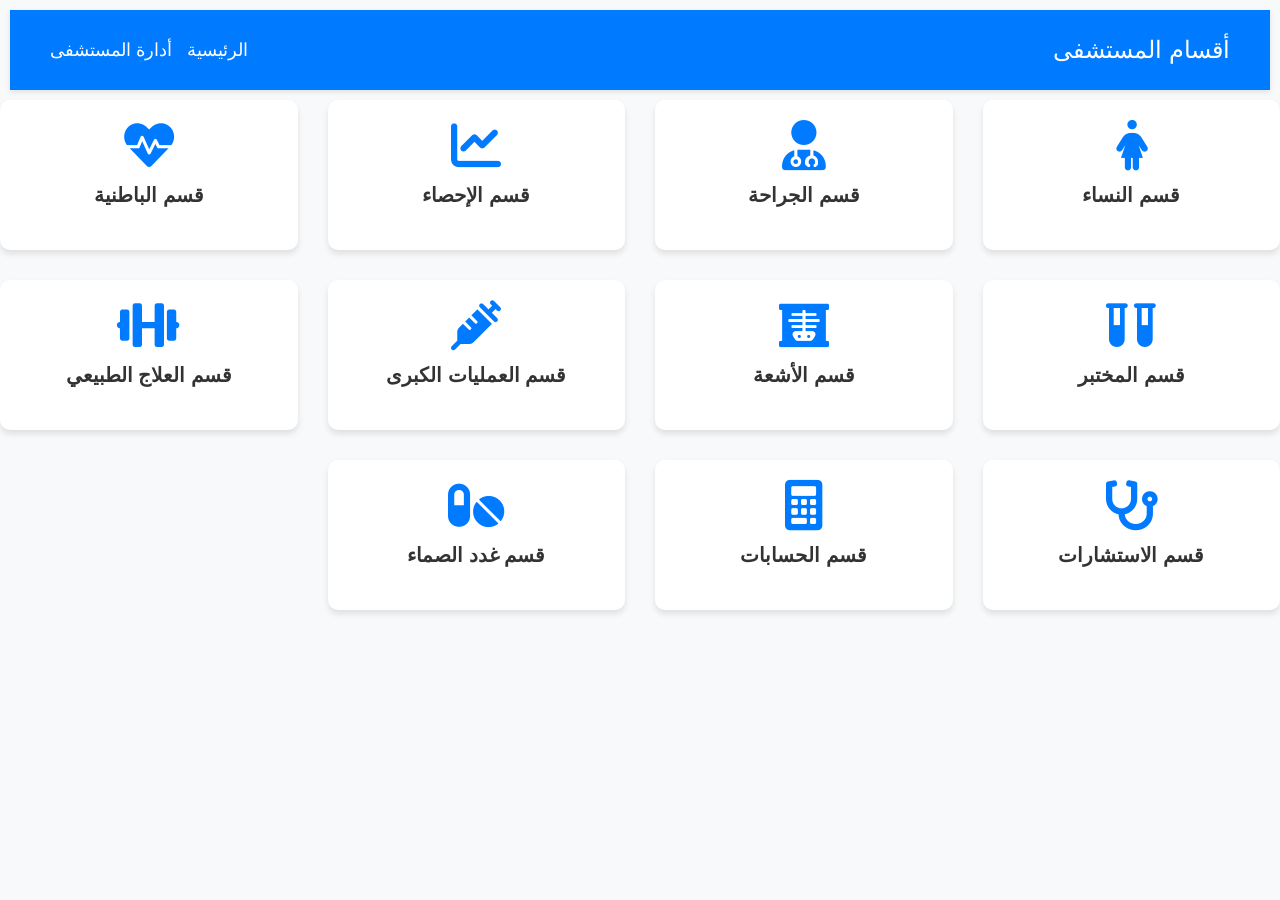
<file: hospital-departments/index.html>
<!DOCTYPE html>
<html lang="ar">
  <head>
    <meta charset="UTF-8" />
    <meta name="viewport" content="width=device-width, initial-scale=1.0" />
    <title>أقسام المستشفى</title>
    <link rel="stylesheet" href="styles.css" />
    <link
      rel="stylesheet"
      href="https://cdnjs.cloudflare.com/ajax/libs/font-awesome/6.0.0-beta3/css/all.min.css"
    />
  </head>
  <body>
    <nav class="navbar">
      <div class="container">
        <a class="navbar-brand" href="">أقسام المستشفى</a>
        <div class="navbar-nav">
          <a class="nav-link" href="">الرئيسية</a>
          <a class="nav-link" href="">أدارة المستشفى</a>
        </div>
      </div>
    </nav>
    
<!---
    <div class="container mt-5">
      <h2 class="text-center mb-5">أقسام المستشفى</h2>-->
      <div class="department-grid"> <!--شكل المربعات-->
        <!-- قسم النساء -->
        <div class="department-card">
          <a href="womens-section/index.html">
            <i class="fas fa-female"></i>
            <h3>قسم النساء</h3>
          </a>
        </div>

        <!-- قسم الجراحة -->
        <div class="department-card">
          <a href="department-details.html?department=surgery">
            <i class="fas fa-user-md"></i>
            <h3>قسم الجراحة</h3>
          </a>
        </div>

        <!-- قسم الإحصاء -->
        <div class="department-card">
          <a href="department-details.html?department=statistics">
            <i class="fas fa-chart-line"></i>
            <h3>قسم الإحصاء</h3>
          </a>
        </div>

        <!-- قسم الباطنية -->
        <div class="department-card">
          <a href="department-details.html?department=internal-medicine">
            <i class="fas fa-heartbeat"></i>
            <h3>قسم الباطنية</h3>
          </a>
        </div>

        <!-- قسم المختبر -->
        <div class="department-card">
          <a href="department-details.html?department=laboratory">
            <i class="fas fa-vials"></i>
            <h3>قسم المختبر</h3>
          </a>
        </div>

        <!-- قسم الأشعة -->
        <div class="department-card">
          <a href="department-details.html?department=radiology">
            <i class="fas fa-x-ray"></i>
            <h3>قسم الأشعة</h3>
          </a>
        </div>

        <!-- قسم العمليات الكبرى -->
        <div class="department-card">
          <a href="department-details.html?department=major-surgery">
            <i class="fas fa-syringe"></i>
            <h3>قسم العمليات الكبرى</h3>
          </a>
        </div>

        <!-- قسم العلاج الطبيعي -->
        <div class="department-card">
          <a href="department-details.html?department=physical-therapy">
            <i class="fas fa-dumbbell"></i>
            <h3>قسم العلاج الطبيعي</h3>
          </a>
        </div>

        <!-- قسم الاستشارات -->
        <div class="department-card">
          <a href="department-details.html?department=consultation">
            <i class="fas fa-stethoscope"></i>
            <h3>قسم الاستشارات</h3>
          </a>
        </div>

        <!-- قسم الحسابات -->
        <div class="department-card">
          <a href="department-details.html?department=accounts">
            <i class="fas fa-calculator"></i>
            <h3>قسم الحسابات</h3>
          </a>
        </div>

        <!-- قسم غدد الصماء -->
        <div class="department-card">
          <a href="department-details.html?department=endocrinology">
            <i class="fas fa-pills"></i>
            <h3>قسم غدد الصماء</h3>
          </a>
        </div>
      </div>
    </div>

  </body>
</html>
</file>
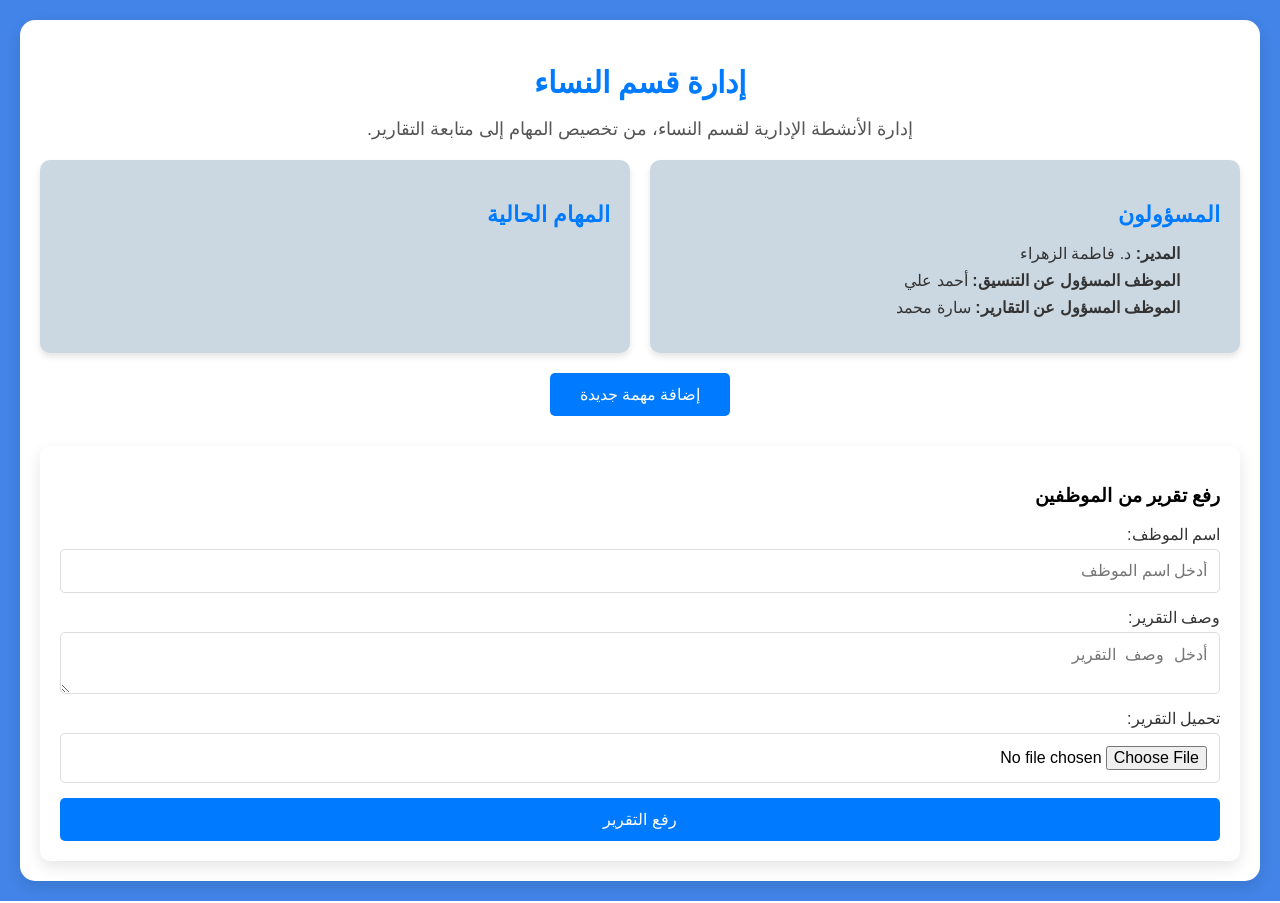
<file: hospital-departments/womens-section/index.html>
<!DOCTYPE html>
<html lang="ar">
<head>
    <meta charset="UTF-8">
    <meta name="viewport" content="width=device-width, initial-scale=1.0">
    <title>إدارة قسم النساء</title>
    <link rel="stylesheet" href="styles.css">
</head>
<body>

    <section id="women-department" class="admin-section">
        <div class="container">
            <header class="section-header">
                <h2>إدارة قسم النساء</h2>
                <p>إدارة الأنشطة الإدارية لقسم النساء، من تخصيص المهام إلى متابعة التقارير.</p>
            </header>

            <div class="department-details">
                <div class="department-item">
                    <h3>المسؤولون</h3>
                    <ul>
                        <li><strong>المدير:</strong> د. فاطمة الزهراء</li>
                        <li><strong>الموظف المسؤول عن التنسيق:</strong> أحمد علي</li>
                        <li><strong>الموظف المسؤول عن التقارير:</strong> سارة محمد</li>
                    </ul>
                </div>

                <div class="department-item">
                    <h3>المهام الحالية</h3>
                    <ul id="task-list">
                        <!-- المهام ستظهر هنا -->
                    </ul>
                </div>
            </div>

            <button class="btn-update" onclick="showTaskForm()">إضافة مهمة جديدة</button>

            <div id="task-form" class="task-form">
                <label for="task-title">عنوان المهمة:</label>
                <input type="text" id="task-title" placeholder="أدخل عنوان المهمة">
                <button onclick="addTask()">إضافة المهمة</button>
                <button onclick="hideTaskForm()">إلغاء</button>
            </div>

            <!-- إضافة تقرير -->
            <div class="report-upload">
                <h3>رفع تقرير من الموظفين</h3>
                <form action="#" method="POST" enctype="multipart/form-data">
                    <label for="employee-name">اسم الموظف:</label>
                    <input type="text" id="employee-name" placeholder="أدخل اسم الموظف" required>

                    <label for="report-description">وصف التقرير:</label>
                    <textarea id="report-description" placeholder="أدخل وصف التقرير" required></textarea>

                    <label for="report-file">تحميل التقرير:</label>
                    <input type="file" id="report-file" name="report-file" required>

                    <button type="submit">رفع التقرير</button>
                </form>
            </div>

        </div>
    </section>

    <script src="script.js"></script>
</body>
</html>
</file>
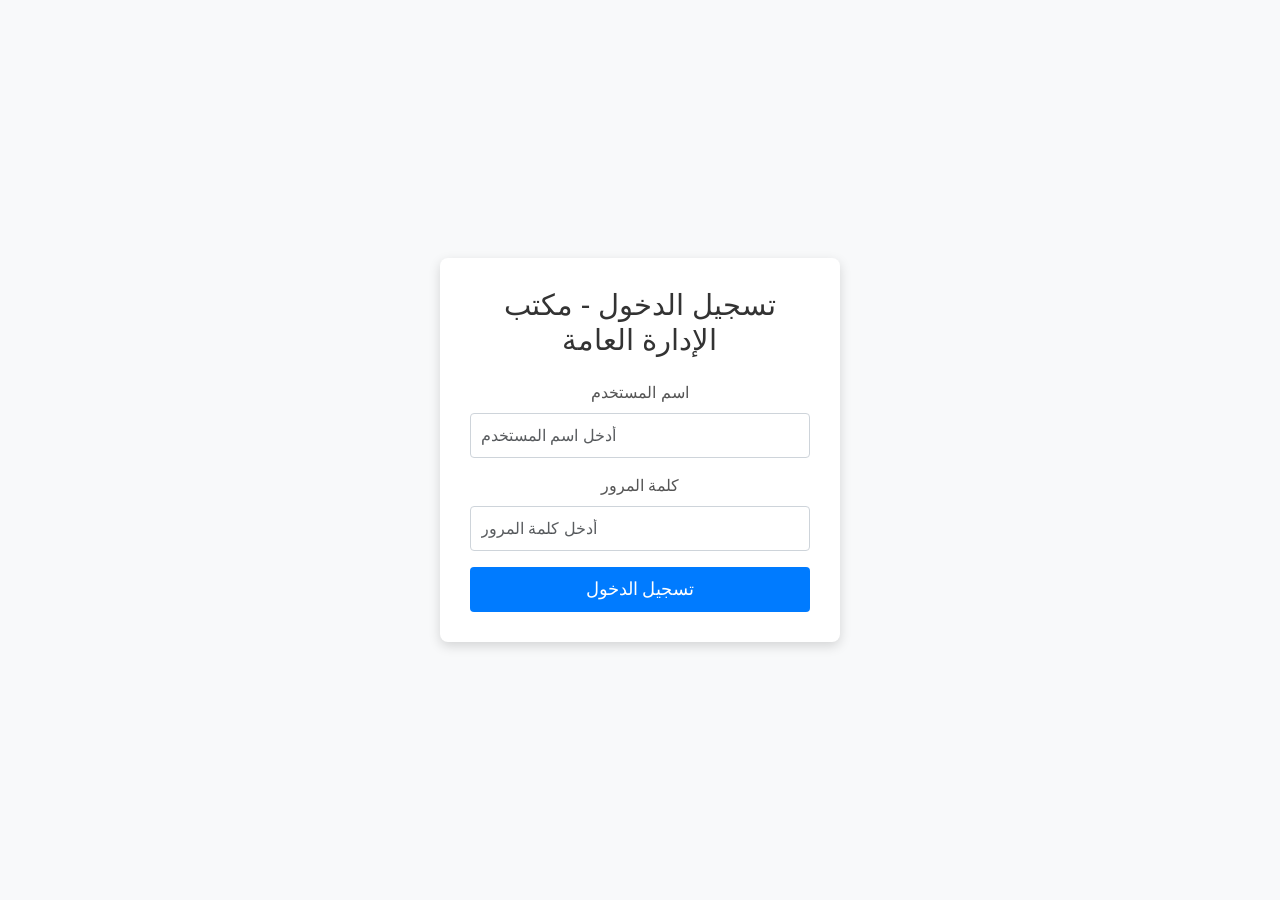
<file: admin/login/login.html>
<!DOCTYPE html>
<html lang="ar">
  <head>
    <meta charset="UTF-8" />
    <meta name="viewport" content="width=device-width, initial-scale=1.0" />
    <title>تسجيل الدخول</title>
    <link
      rel="stylesheet"
      href="https://cdnjs.cloudflare.com/ajax/libs/bootstrap/5.1.3/css/bootstrap.min.css"
    />
    <link rel="stylesheet" href="login.css" />
  </head>
  <body>
    <div class="login-container">
      <h2 class="text-center">تسجيل الدخول - مكتب الإدارة العامة</h2>
      <form id="loginForm" class="login-form mt-4">
        <div class="mb-3">
          <label for="username" class="form-label">اسم المستخدم</label>
          <input
            type="text"
            class="form-control"
            id="username"
            placeholder="أدخل اسم المستخدم"
            required
          />
        </div>
        <div class="mb-3">
          <label for="password" class="form-label">كلمة المرور</label>
          <input
            type="password"
            class="form-control"
            id="password"
            placeholder="أدخل كلمة المرور"
            required
          />
        </div>
        <button type="submit" class="btn btn-primary w-100">تسجيل الدخول</button>
      </form>
      <p id="error-message" class="error-message">اسم المستخدم أو كلمة المرور غير صحيحة.</p>
    </div>

    <script>
      document.getElementById("loginForm").addEventListener("submit", function (event) {
        event.preventDefault();

        const username = document.getElementById("username").value;
        const password = document.getElementById("password").value;

        if (username === "admin" && password === "1234") {
          window.location.href = "attendance.html";
        } else {
          document.getElementById("error-message").style.display = "block";
        }
      });
    </script>
  </body>
</html>
</file>
<file: hospital-departments/styles.css>
/* إعدادات عامة للصفحة */
body {
  font-family: 'Arial', sans-serif;
  background-color: #f8f9fa;
  margin: 0;
  padding: 0;
  direction: rtl;
}
.navbar {
  background-color: #007bff;
  display: flex;
  align-items: center;
  justify-content: space-between;
  height: 80px;
  padding: 0 20px;
   margin: 10px;
  box-shadow: 0 2px 5px rgba(0, 0, 0, 0.1);
}
 

.navbar .container {
  display: flex;
  align-items: center;
  justify-content: space-between;
  width: 100%;
}

.navbar-nav {
  display: flex; /* لضمان ظهور الروابط بجانب بعضها */
  gap: 15px; /* مسافة بين الروابط */
}

.navbar .navbar-brand {
  color: white;
  font-size: 24px;
  text-decoration: none;
}

.navbar .nav-link {
  color: white;
  font-size: 18px;
  text-decoration: none;
}

.navbar .nav-link:hover {
  color: #ffdd57;
}


.container {
  max-width: 1200px;
  margin: 0 auto;
  padding: 20px;
}

h2 {
  font-size: 28px;
  font-weight: bold;
  color: #333;
}

.department-grid {
  display: grid;
  grid-template-columns: repeat(auto-fill, minmax(250px, 1fr));
  gap: 30px;
}

.department-card {
  background-color: #fff;
  padding: 20px;
  border-radius: 10px;
  text-align: center;
  box-shadow: 0 4px 6px rgba(0, 0, 0, 0.1);
  transition: transform 0.3s ease, box-shadow 0.3s ease;
}

.department-card a {
  text-decoration: none;
  color: inherit;
}

.department-card i {
  font-size: 50px;
  color: #007bff;
}

.department-card h3 {
  font-size: 20px;
  font-weight: bold;
  color: #333;
  margin-top: 10px;
}

/* تأثيرات hover */
.department-card:hover {
  transform: translateY(-5px);
  box-shadow: 0 8px 12px rgba(0, 0, 0, 0.2);
}

.department-card a:hover i {
  color: #ffdd57;
}


/* تحسين الكتابة */
h3 {
  line-height: 1.5;
}

/* تنسيق الاستجابة للشاشات الصغيرة */
@media (max-width: 768px) {
  .navbar {
    height: auto;
    padding: 10px;
  }
  
  .navbar .navbar-brand, .navbar .nav-link {
    line-height: normal;
    font-size: 16px;
  }
  
  .section {
    margin: 10px;
  }
  
  .icon-container {
    font-size: 40px;
  }
  
  .footer {
    height: auto;
    padding: 20px;
  }
}
</file>
<file: hospital-departments/womens-section/styles.css>
/* إعادة تصميم الصفحة باستخدام flexbox و grid */
html, body {
  height: 100%;
  margin: 0;
  direction: rtl;
  font-family: 'Arial', sans-serif;
}

.admin-section {
  display: flex;
  flex-direction: column;
  justify-content: flex-start;
  align-items: center;
  background-color: #4284e7;
  min-height: 100vh;
  padding: 20px;
  box-sizing: border-box;
}

/* حاوية رئيسية */
.container {
  width: 100%;
  max-width: 1200px;
  padding: 20px;
  background-color: #ffffff;
  border-radius: 15px;
  box-shadow: 0 6px 15px rgba(0, 0, 0, 0.1);
}

/* العنوان الرئيسي */
.section-header h2 {
  font-size: 30px;
  color: #007bff;
  text-align: center;
  margin-bottom: 10px;
}

.section-header p {
  font-size: 18px;
  color: #555;
  text-align: center;
  margin-bottom: 20px;
}

/* تصميم التفاصيل */
.department-details {
  display: grid;
  grid-template-columns: 1fr 1fr;
  gap: 20px;
}

/* تنسيق العناصر داخل التفاصيل */
.department-item {
  background-color: #cbd8e2;
  padding: 20px;
  border-radius: 10px;
  box-shadow: 0px 4px 6px rgba(0, 0, 0, 0.1);
}

.department-item h3 {
  font-size: 22px;
  color: #007bff;
  margin-bottom: 15px;
}

.department-item ul {
  list-style-type: none;
  padding-left: 0;
}

.department-item ul li {
  font-size: 16px;
  color: #333;
  margin-bottom: 8px;
}

/* زر إضافة مهمة جديدة */
.btn-update {
  background-color: #007bff;
  color: white;
  padding: 12px 30px;
  border: none;
  border-radius: 5px;
  font-size: 16px;
  cursor: pointer;
  margin: 20px auto;
  display: block;
  transition: background-color 0.3s ease;
}

.btn-update:hover {
  background-color: #0056b3;
}

/* نموذج إضافة المهمة */
.task-form {
  display: none;
  flex-direction: column;
  align-items: center;
  background-color: white;
  padding: 20px;
  border-radius: 10px;
  box-shadow: 0 4px 6px rgba(0, 0, 0, 0.1);
  margin-top: 20px;
}

.task-form input {
  width: 100%;
  padding: 12px;
  margin-bottom: 15px;
  border: 1px solid #ddd;
  border-radius: 5px;
  font-size: 16px;
}

.task-form button {
  background-color: #007bff;
  color: white;
  padding: 12px 25px;
  border: none;
  border-radius: 5px;
  cursor: pointer;
  font-size: 16px;
  margin-bottom: 10px;
  transition: background-color 0.3s ease;
}

.task-form button:hover {
  background-color: #0056b3;
}

.task-form button:nth-child(2) {
  background-color: #f44336;
}

.task-form button:nth-child(2):hover {
  background-color: #d32f2f;
}

/* تنسيق رفع التقرير */
.report-upload {
  background-color: #fff;
  padding: 20px;
  border-radius: 10px;
  box-shadow: 0 6px 15px rgba(0, 0, 0, 0.1);
  margin-top: 30px;
}

.report-upload form {
  display: flex;
  flex-direction: column;
}

.report-upload label {
  font-size: 16px;
  margin-bottom: 5px;
  color: #333;
}

.report-upload input[type="text"], 
.report-upload textarea, 
.report-upload input[type="file"] {
  padding: 12px;
  margin-bottom: 15px;
  border: 1px solid #ddd;
  border-radius: 5px;
  font-size: 16px;
}

.report-upload button {
  background-color: #007bff;
  color: white;
  padding: 12px 25px;
  border: none;
  border-radius: 5px;
  cursor: pointer;
  font-size: 16px;
}

.report-upload button:hover {
  background-color: #0056b3;
}
</file>
<file: admin/login/login.css>
body {
    background-color: #f8f9fa;
    font-family: Arial, sans-serif;
    display: flex;
    justify-content: center;
    align-items: center;
    height: 100vh;
    margin: 0;
  }
  
  .login-container {
    width: 100%;
    max-width: 400px;
    padding: 30px;
    background-color: #ffffff;
    border-radius: 8px;
    box-shadow: 0 4px 12px rgba(0, 0, 0, 0.15);
    text-align: center;
  }
  
  h2 {
    font-size: 1.8rem;
    color: #333;
    margin-bottom: 20px;
  }
  
  .form-label {
    font-size: 1rem;
    color: #555;
  }
  
  .form-control {
    height: 45px;
    font-size: 1rem;
    padding: 10px;
    border: 1px solid #ced4da;
    border-radius: 4px;
    transition: border-color 0.2s;
  }
  
  .form-control:focus {
    border-color: #007bff;
    box-shadow: 0 0 5px rgba(0, 123, 255, 0.25);
  }
  
  .btn-primary {
    height: 45px;
    font-size: 1.1rem;
    border-radius: 4px;
    background-color: #007bff;
    border: none;
    transition: background-color 0.3s;
    width: 100%;
  }
  
  .btn-primary:hover {
    background-color: #0056b3;
  }
  
  .error-message {
    display: none;
    color: #dc3545;
    text-align: center;
    margin-top: 15px;
    font-size: 0.9rem;
  }
</file>
